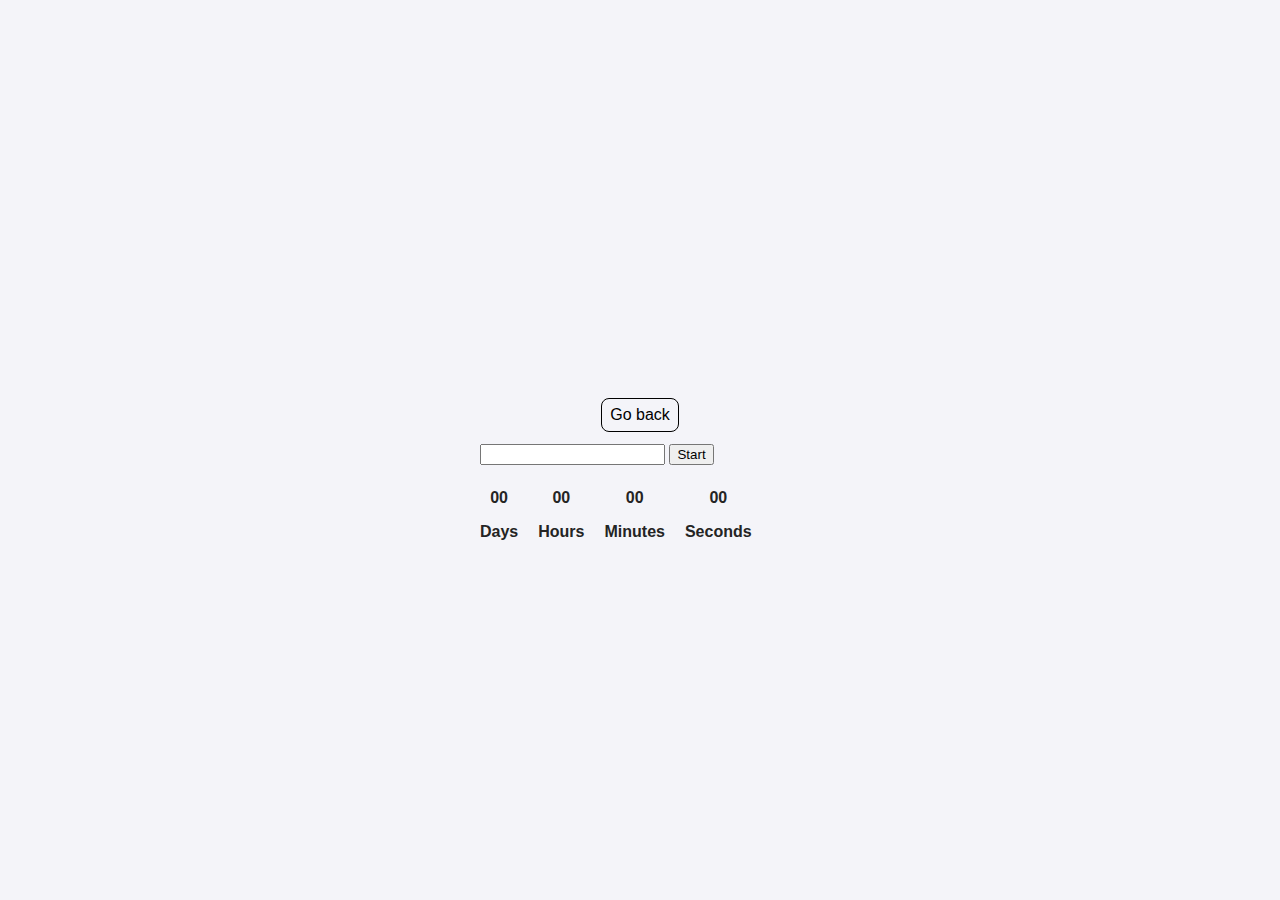
<file: src/1-timer.html>
<!DOCTYPE html>
<html lang="en">
  <head>
    <meta charset="UTF-8" />
    <meta name="viewport" content="width=device-width, initial-scale=1.0" />
    <link rel="stylesheet" href="./css/styles.css" />
    <title>Timer</title>
  </head>
  <body>
    <div class="container">
      <div class="nav">
        <a class="back-link" href="./index.html">Go back</a>
      </div>
      <div class="input_calendar">
        <input type="text" id="datetime-picker" />
        <button type="button" data-start>Start</button>
      </div>
      <div class="timer">
        <div class="field">
          <span class="value" data-days>00</span>
          <span class="label">Days</span>
        </div>
        <div class="field">
          <span class="value" data-hours>00</span>
          <span class="label">Hours</span>
        </div>
        <div class="field">
          <span class="value" data-minutes>00</span>
          <span class="label">Minutes</span>
        </div>
        <div class="field">
          <span class="value" data-seconds>00</span>
          <span class="label">Seconds</span>
        </div>
      </div>
      <script type="module" src="./js/1-timer.js"></script>
    </div>
  </body>
</html>
</file>
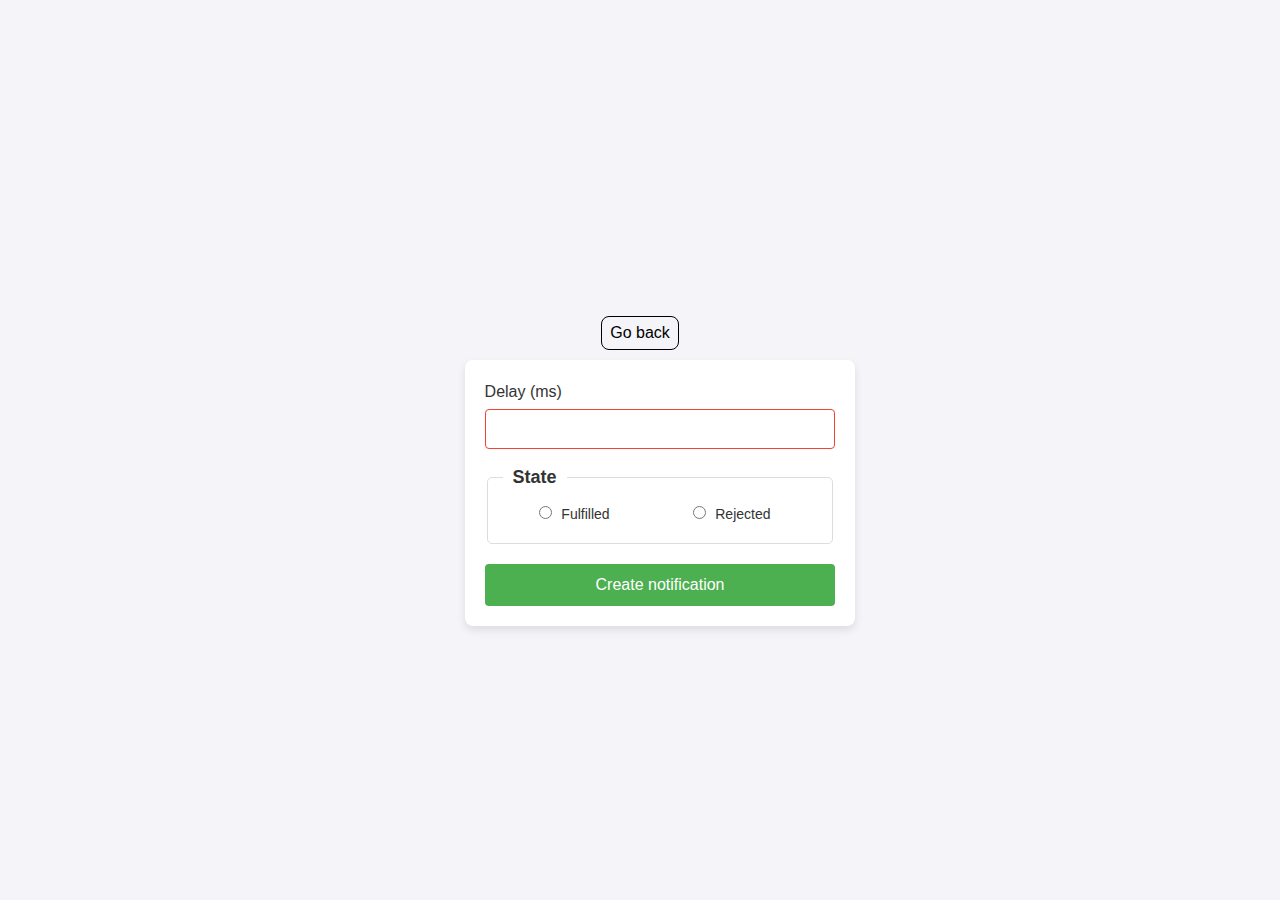
<file: src/2-snackbar.html>
<!DOCTYPE html>
<html lang="en">
<head>
    <meta charset="UTF-8">
    <meta name="viewport" content="width=device-width, initial-scale=1.0">
    <link rel="stylesheet" href="./css/styles.css" />
    <title>Document</title>
</head>
<body>
    <div class="container">
        <div class="nav">
            <a class="back-link" href="./index.html">Go back</a>
        </div>
    <form class="form">
        <label>
            Delay (ms)
            <input type="number" name="delay" required />
        </label>
    
        <fieldset>
            <legend>State</legend>
            <label>
                <input type="radio" name="state" value="fulfilled" required />
                Fulfilled
            </label>
            <label>
                <input type="radio" name="state" value="rejected" required />
                Rejected
            </label>
        </fieldset>
    
        <button type="submit">Create notification</button>
    </form>

    <script type="module" src="./js/2-snackbar.js"></script>
</body>
</html>
</file>
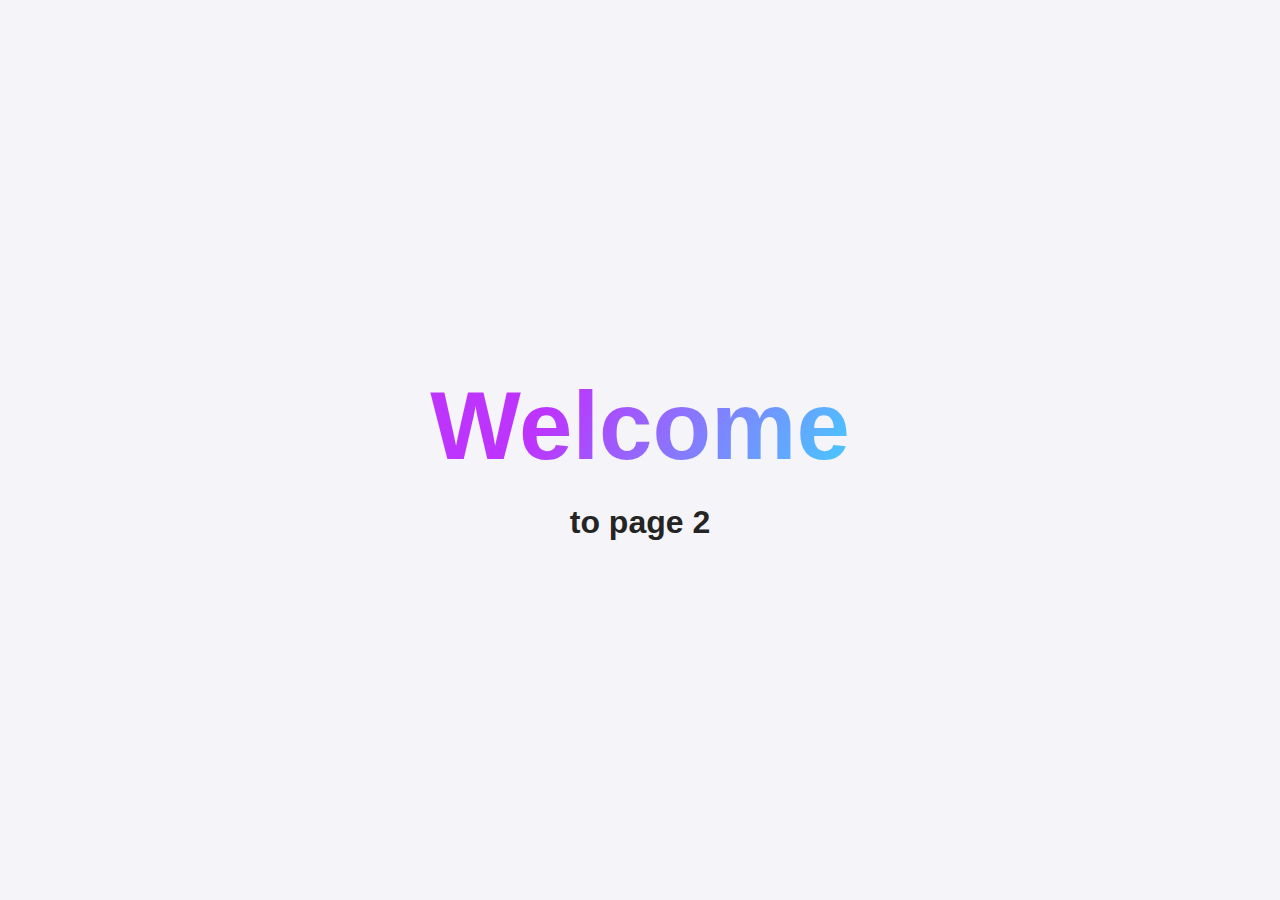
<file: src/page-2.html>
<!DOCTYPE html>
<html lang="en">
  <head>
    <meta charset="UTF-8" />
    <meta http-equiv="X-UA-Compatible" content="IE=edge" />
    <meta name="viewport" content="width=device-width, initial-scale=1.0" />
    <title>Page 2</title>
    <link rel="stylesheet" href="./css/styles.css" />
  </head>
  <body>
    <load
      src="./partials/header.html"
      icon-path="./img/sprite.svg#logo"
      highlight-act="active"
    />

    <main>
      <div class="container">
        <h1 class="main-title">
          <span class="main-title-gradient">Welcome</span> to page 2
        </h1>
        <load src="./partials/back-link.html" />
      </div>
    </main>

    <load src="./partials/footer.html" />
  </body>
</html>
</file>
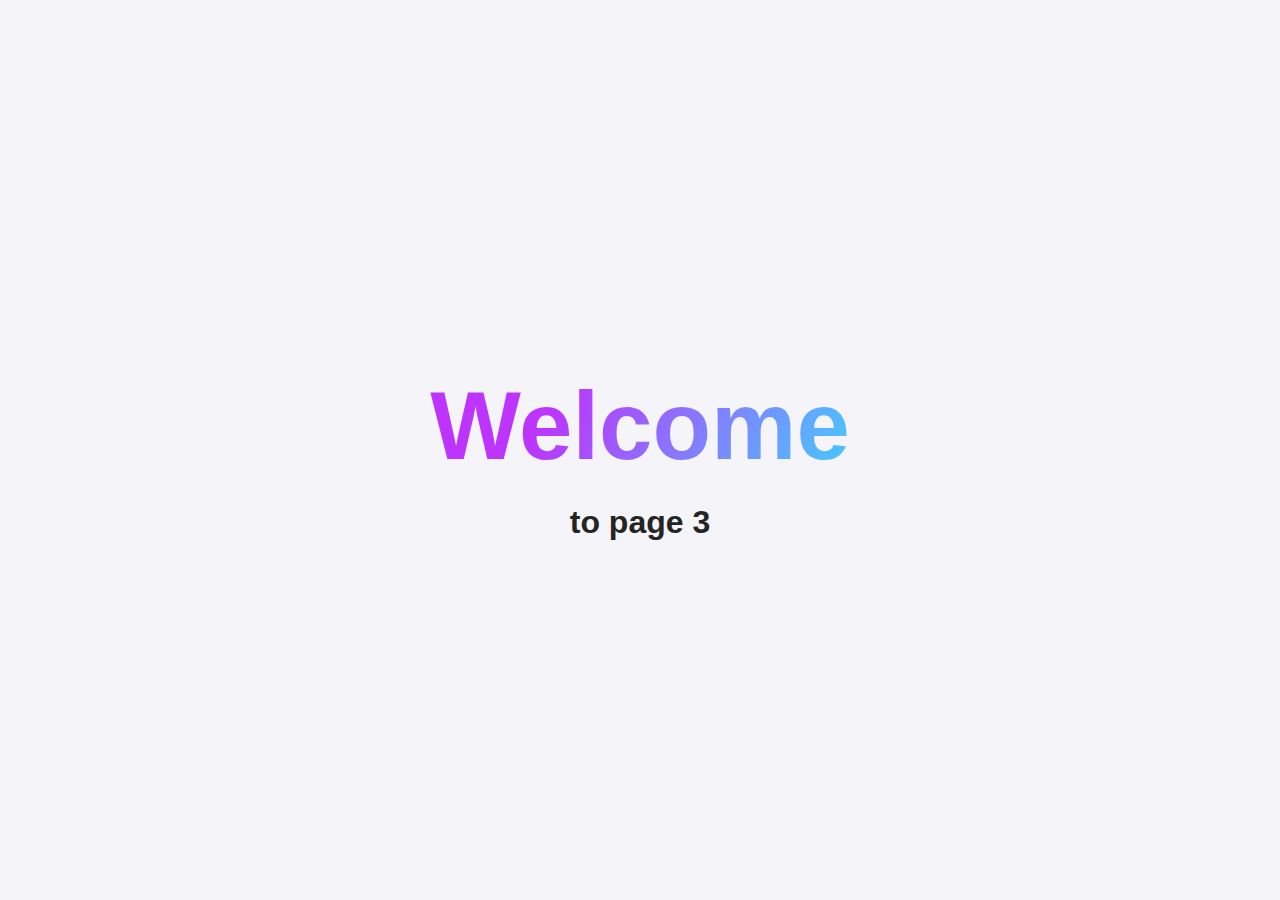
<file: src/page-3.html>
<!DOCTYPE html>
<html lang="en">
  <head>
    <meta charset="UTF-8" />
    <meta http-equiv="X-UA-Compatible" content="IE=edge" />
    <meta name="viewport" content="width=device-width, initial-scale=1.0" />
    <title>Page 3</title>
    <link rel="stylesheet" href="./css/styles.css" />
  </head>
  <body>
    <load
      src="./partials/header.html"
      icon-path="./img/sprite.svg#logo"
      highlight-curr="active"
    />

    <main>
      <div class="container">
        <h1 class="main-title">
          <span class="main-title-gradient">Welcome</span> to page 3
        </h1>
        <load src="./partials/back-link.html" />
      </div>
    </main>

    <load src="./partials/footer.html" />
  </body>
</html>
</file>
<file: src/css/styles.css>
/**
  |============================
  | include css partials with
  | default @import url()
  |============================
*/
/* Common styles */
@import url('./reset.css');
@import url('./base.css');
@import url('./container.css');
@import url('./animations.css');

/* Sections style */
@import url('./header.css');
@import url('./vite-promo.css');
@import url('./badges.css');
@import url('./back-link.css');
@import url('./footer.css');
@import url('./timer.css');
@import url('./snackbar.css');
</file>
